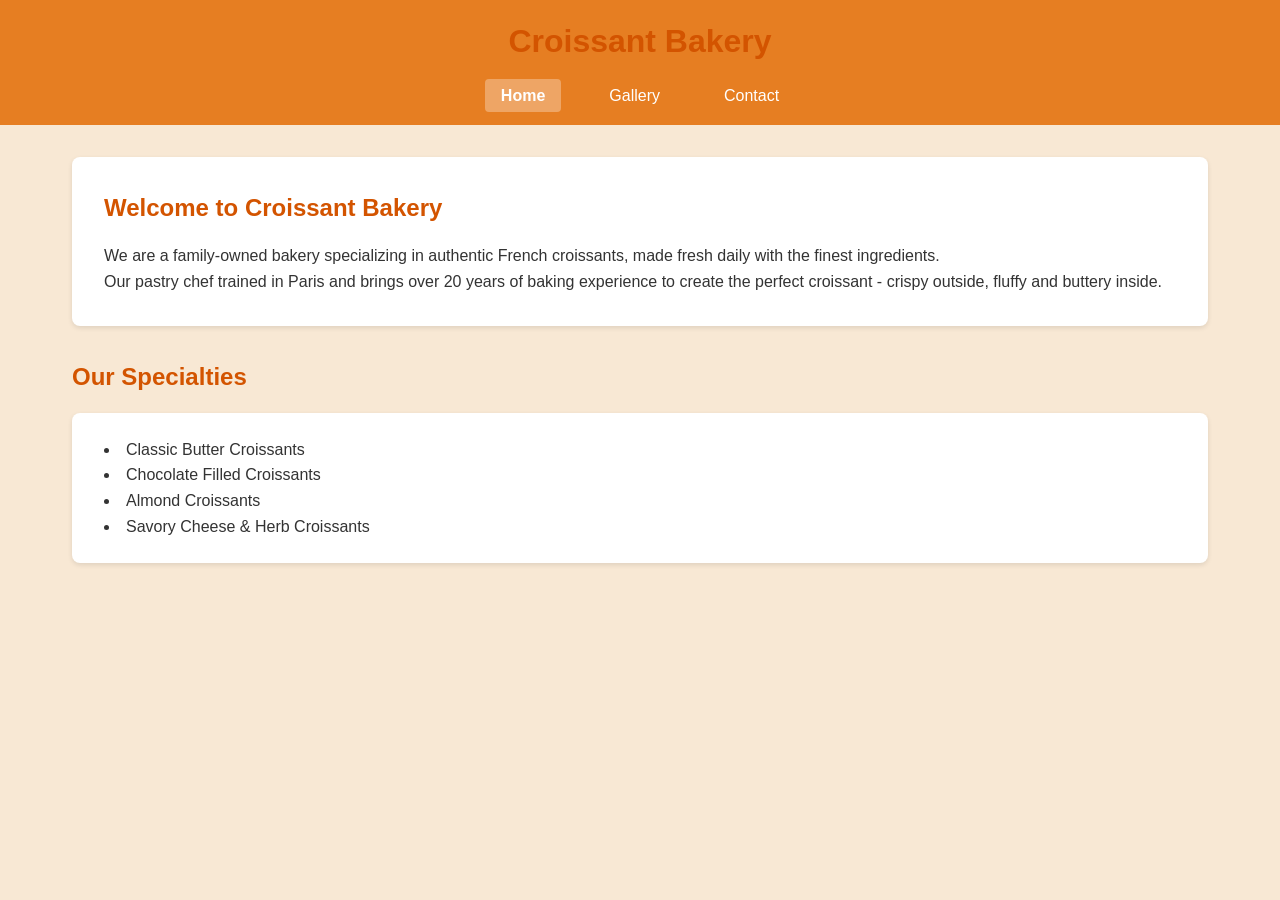
<file: index.html>
<!DOCTYPE html>
<html lang="en">
  <head>
    <meta charset="UTF-8" />
    <meta name="viewport" content="width=device-width, initial-scale=1.0" />
    <title>Authentic French Croissants | Croissant Bakery</title>
    <meta
      name="description"
      content="Family-owned bakery offering freshly baked authentic French croissants. Enjoy our classic butter, chocolate, almond, and savory croissants made by our Paris-trained chef."
    />
    <link rel="stylesheet" href="style/style.css" />
  </head>
  <body>
    <header>
      <h1>Croissant Bakery</h1>
      <nav>
        <ul>
          <li><a href="./index.html" class="active">Home</a></li>
          <li><a href="./photo.html">Gallery</a></li>
          <li><a href="./contact.html">Contact</a></li>
        </ul>
      </nav>
    </header>

    <main>
      <section class="intro">
        <h2>Welcome to Croissant Bakery</h2>
        <p>
          We are a family-owned bakery specializing in authentic French
          croissants, made fresh daily with the finest ingredients.
        </p>
        <p>
          Our pastry chef trained in Paris and brings over 20 years of baking
          experience to create the perfect croissant - crispy outside, fluffy
          and buttery inside.
        </p>
      </section>

      <section class="offerings">
        <h2>Our Specialties</h2>
        <ul>
          <li>Classic Butter Croissants</li>
          <li>Chocolate Filled Croissants</li>
          <li>Almond Croissants</li>
          <li>Savory Cheese & Herb Croissants</li>
        </ul>
      </section>
    </main>
  </body>
</html>
</file>
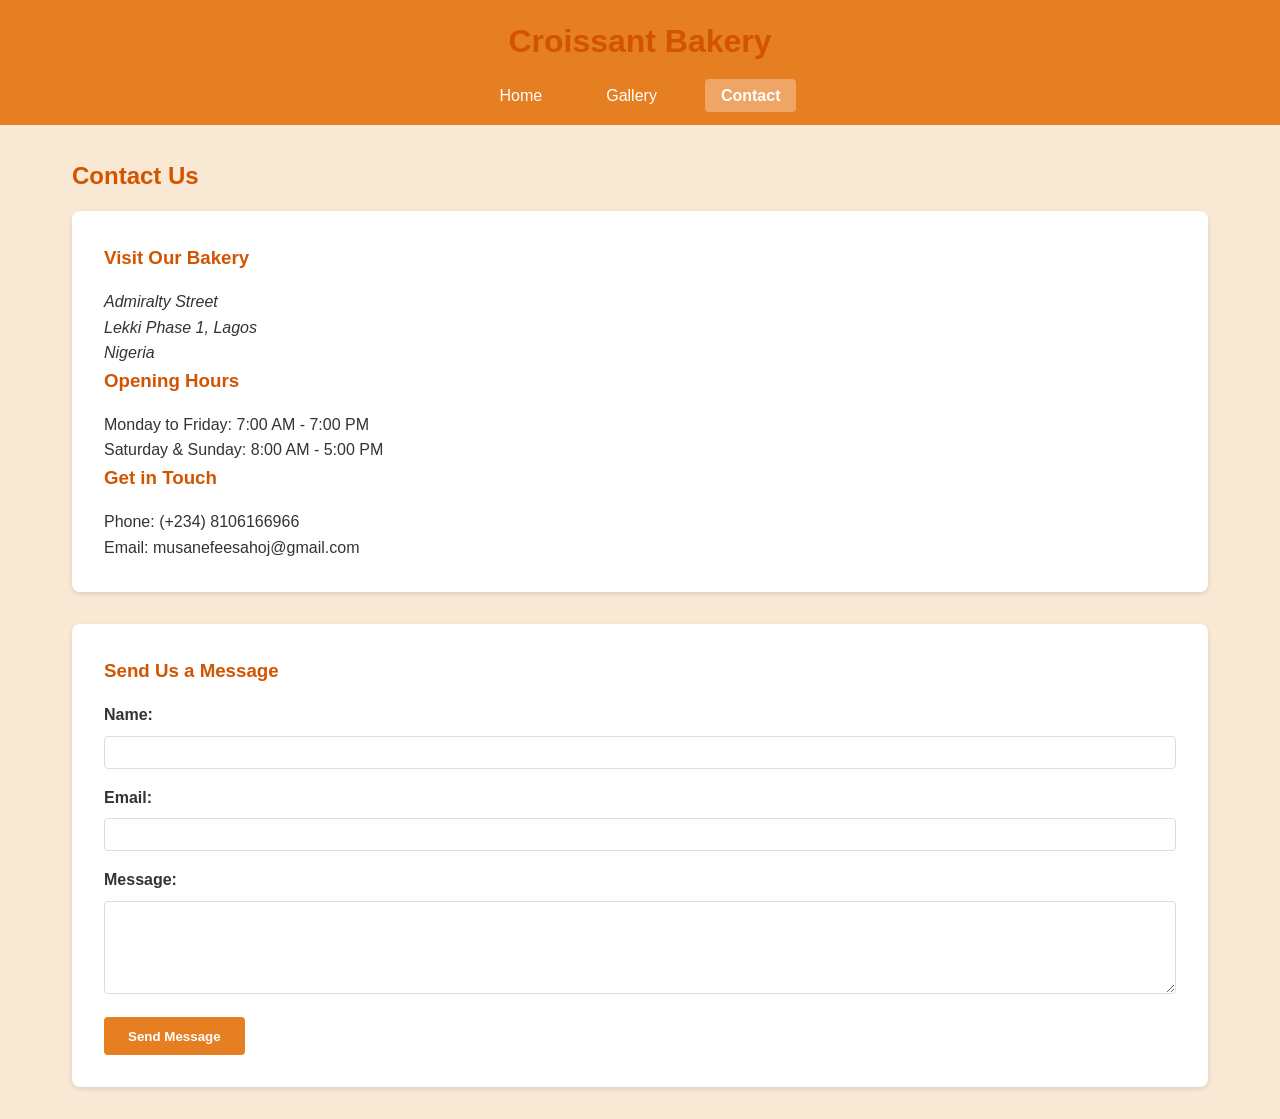
<file: contact.html>
<!DOCTYPE html>
<html lang="en">
  <head>
    <meta charset="UTF-8" />
    <meta name="viewport" content="width=device-width, initial-scale=1.0" />
    <title>
      Contact Us | Order Freshly Baked Croissants | Croissant Bakery
    </title>
    <meta
      name="description"
      content="Contact Croissant Bakery to place orders, inquire about catering, or visit our location. Enjoy authentic French croissants made fresh daily."
    />
    <link rel="stylesheet" href="style/style.css" />
  </head>
  <body>
    <header>
      <h1>Croissant Bakery</h1>
      <nav>
        <ul>
          <li><a href="./index.html">Home</a></li>
          <li><a href="./photo.html">Gallery</a></li>
          <li><a href="./contact.html" class="active">Contact</a></li>
        </ul>
      </nav>
    </header>

    <main>
      <h2>Contact Us</h2>

      <section class="contact-info">
        <h3>Visit Our Bakery</h3>
        <address>
          Admiralty Street<br />
          Lekki Phase 1, Lagos<br />
          Nigeria
        </address>

        <h3>Opening Hours</h3>
        <p>Monday to Friday: 7:00 AM - 7:00 PM</p>
        <p>Saturday & Sunday: 8:00 AM - 5:00 PM</p>

        <h3>Get in Touch</h3>
        <p>Phone: (+234) 8106166966</p>
        <p>Email: musanefeesahoj@gmail.com</p>
      </section>

      <section class="contact-form">
        <h3>Send Us a Message</h3>
        <form>
          <div class="form-group">
            <label for="name">Name:</label>
            <input type="text" id="name" name="name" required />
          </div>

          <div class="form-group">
            <label for="email">Email:</label>
            <input type="email" id="email" name="email" required />
          </div>

          <div class="form-group">
            <label for="message">Message:</label>
            <textarea id="message" name="message" rows="5" required></textarea>
          </div>

          <button type="submit">Send Message</button>
        </form>
      </section>
    </main>
  </body>
</html>
</file>
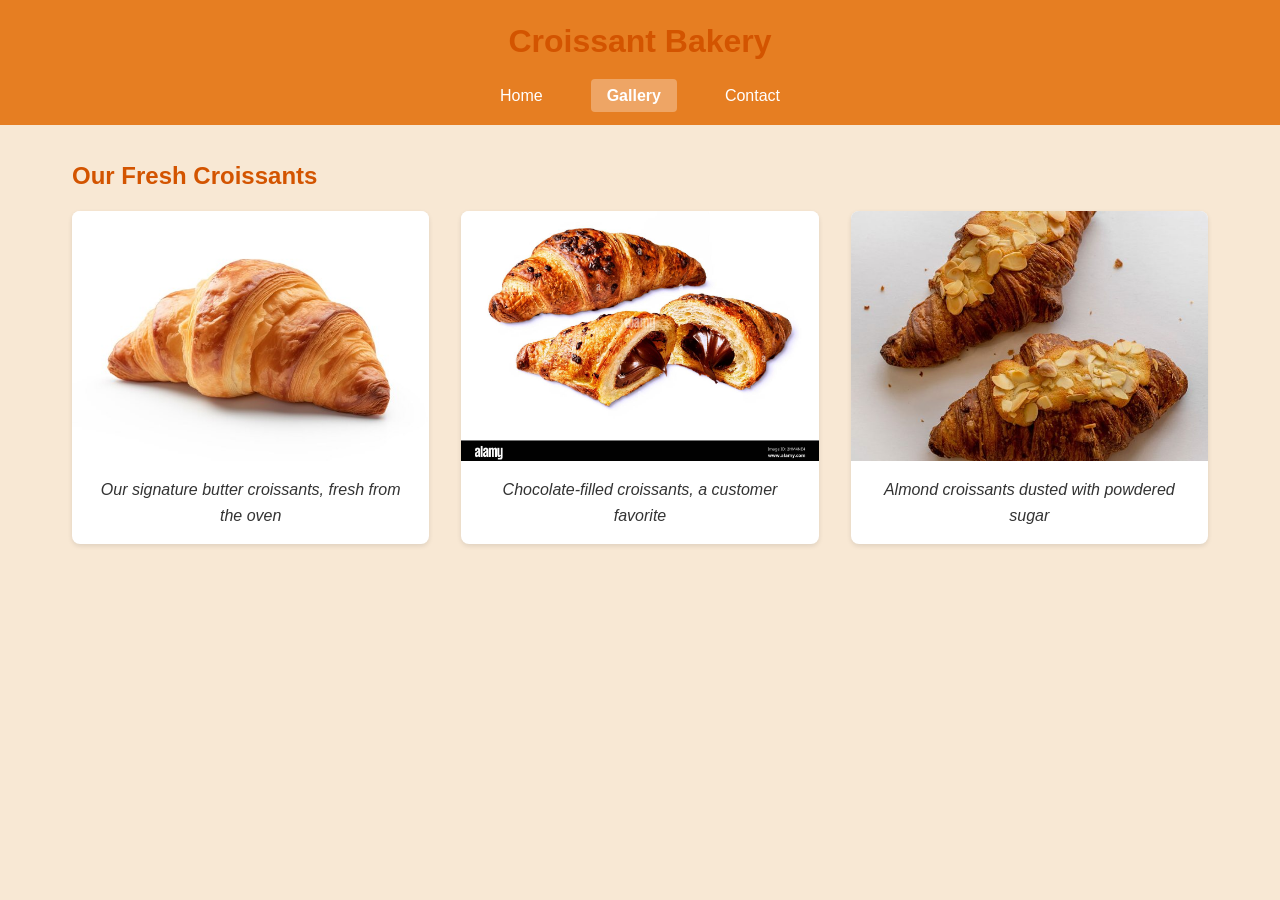
<file: photo.html>
<!DOCTYPE html>
<html lang="en">
  <head>
    <meta charset="UTF-8" />
    <meta name="viewport" content="width=device-width, initial-scale=1.0" />
    <title>
      Croissant Gallery | See Our Freshly Baked Pastries | Croissant Bakery
    </title>
    <meta
      name="description"
      content="View our gallery of freshly baked French croissants. See our butter, chocolate, almond, and savory croissants made with traditional techniques."
    />
    <link rel="stylesheet" href="style/style.css" />
  </head>
  <body>
    <header>
      <h1>Croissant Bakery</h1>
      <nav>
        <ul>
          <li><a href="./index.html">Home</a></li>
          <li><a href="./photo.html" class="active">Gallery</a></li>
          <li><a href="./contact.html">Contact</a></li>
        </ul>
      </nav>
    </header>

    <main>
      <h2>Our Fresh Croissants</h2>

      <div class="gallery">
        <div class="photo-container">
          <img
            src="images/Fresh baked croissant.jpg"
            alt="Fresh baked croissant"
            class="gallery-image"
          />
          <p class="caption">
            Our signature butter croissants, fresh from the oven
          </p>
        </div>

        <div class="photo-container">
          <img
            src="images/Chocolate croissant.jpg"
            alt="Chocolate croissant"
            class="gallery-image"
          />
          <p class="caption">
            Chocolate-filled croissants, a customer favorite
          </p>
        </div>

        <div class="photo-container">
          <img
            src="images/Almond croissant.jpg"
            alt="Almond croissant"
            class="gallery-image"
          />
          <p class="caption">Almond croissants dusted with powdered sugar</p>
        </div>
      </div>
    </main>
  </body>
</html>
</file>
<file: style/style.css>
* {
  margin: 0;
  padding: 0;
  box-sizing: border-box;
}

body {
  font-family: "Segoe UI", Tahoma, Geneva, Verdana, sans-serif;
  line-height: 1.6;
  color: #333;
  background-color: #f7e3ca; 
}

header {
  background-color: #e67e22;
  color: white;
  padding: 1rem 2rem;
  text-align: center;
}

nav ul {
  list-style-type: none;
  display: flex;
  justify-content: center;
  margin-top: 1rem;
}

nav ul li {
  margin: 0 1rem;
}

nav ul li a {
  color: white;
  text-decoration: none;
  padding: 0.5rem 1rem;
  border-radius: 4px;
  transition: background-color 0.3s;
}

nav ul li a:hover {
  background-color: rgba(255, 255, 255, 0.2);
}

nav ul li a.active {
  background-color: rgba(255, 255, 255, 0.3);
  font-weight: bold;
}

main {
  max-width: 1200px;
  margin: 2rem auto;
  padding: 0 2rem;
}

section {
  margin-bottom: 2rem;
}

h1,
h2,
h3 {
  margin-bottom: 1rem;
  color: #d35400;
}

footer {
  text-align: center;
  padding: 1rem;
  background-color: #e67e22;
  color: white;
  margin-top: 2rem;
}

/* Home Page Styles */
.intro {
  background-color: white;
  padding: 2rem;
  border-radius: 8px;
  box-shadow: 0 2px 5px rgba(0, 0, 0, 0.1);
}

.offerings ul {
  list-style-position: inside;
  background-color: white;
  padding: 1.5rem 2rem;
  border-radius: 8px;
  box-shadow: 0 2px 5px rgba(0, 0, 0, 0.1);
}

.gallery {
  display: grid;
  grid-template-columns: repeat(auto-fill, minmax(300px, 1fr));
  gap: 2rem;
}

.photo-container {
  background-color: white;
  border-radius: 8px;
  overflow: hidden;
  box-shadow: 0 2px 5px rgba(0, 0, 0, 0.1);
}

.gallery-image {
  width: 100%;
  height: 250px;
  display: block;
  object-fit: cover;
  object-position: center;
}

.caption {
  padding: 1rem;
  text-align: center;
  font-style: italic;
}

.contact-info {
  background-color: white;
  padding: 2rem;
  border-radius: 8px;
  box-shadow: 0 2px 5px rgba(0, 0, 0, 0.1);
  margin-bottom: 2rem;
}

.contact-form {
  background-color: white;
  padding: 2rem;
  border-radius: 8px;
  box-shadow: 0 2px 5px rgba(0, 0, 0, 0.1);
}

.form-group {
  margin-bottom: 1rem;
}

label {
  display: block;
  margin-bottom: 0.5rem;
  font-weight: bold;
}

input,
textarea {
  width: 100%;
  padding: 0.5rem;
  border: 1px solid #ddd;
  border-radius: 4px;
  font-family: inherit;
}

button {
  background-color: #e67e22;
  color: white;
  border: none;
  padding: 0.7rem 1.5rem;
  border-radius: 4px;
  cursor: pointer;
  font-weight: bold;
  transition: background-color 0.3s;
}

button:hover {
  background-color: #c55104;
}

@media (max-width: 768px) {
  nav ul {
    flex-direction: column;
  }

  nav ul li {
    margin: 0.5rem 0;
  }

  .gallery {
    grid-template-columns: 1fr;
  }
}
* {
    margin: 0;
    padding: 0;
    box-sizing: border-box;
}

body {
    font-family: 'Segoe UI', Tahoma, Geneva, Verdana, sans-serif;
    line-height: 1.6;
    color: #333;
    background-color: #f8e8d4; 

header {
    background-color: #e67e22;
    color: white;
    padding: 1rem 2rem;
    text-align: center;
}

nav ul {
    list-style-type: none;
    display: flex;
    justify-content: center;
    margin-top: 1rem;
}

nav ul li {
    margin: 0 1rem;
}

nav ul li a {
    color: white;
    text-decoration: none;
    padding: 0.5rem 1rem;
    border-radius: 4px;
    transition: background-color 0.3s;
}

nav ul li a:hover {
    background-color: rgba(255, 255, 255, 0.2);
}

nav ul li a.active {
    background-color: rgba(255, 255, 255, 0.3);
    font-weight: bold;
}

main {
    max-width: 1200px;
    margin: 2rem auto;
    padding: 0 2rem;
}

section {
    margin-bottom: 2rem;
}

h1, h2, h3 {
    margin-bottom: 1rem;
    color: #d35400;
}

footer {
    text-align: center;
    padding: 1rem;
    background-color: #e67e22;
    color: white;
    margin-top: 2rem;
}

.intro {
    background-color: white;
    padding: 2rem;
    border-radius: 8px;
    box-shadow: 0 2px 5px rgba(0, 0, 0, 0.1);
}

.offerings ul {
    list-style-position: inside;
    background-color: white;
    padding: 1.5rem 2rem;
    border-radius: 8px;
    box-shadow: 0 2px 5px rgba(0, 0, 0, 0.1);
}

.gallery {
    display: grid;
    grid-template-columns: repeat(auto-fill, minmax(300px, 1fr));
    gap: 2rem;
}

.photo-container {
    background-color: white;
    border-radius: 8px;
    overflow: hidden;
    box-shadow: 0 2px 5px rgba(0, 0, 0, 0.1);
}

.gallery-image {
    width: 100%;
    height: 250px;
    display: block;
    object-fit: cover;
    object-position: center;
}

.caption {
    padding: 1rem;
    text-align: center;
    font-style: italic;
}

.contact-info {
    background-color: white;
    padding: 2rem;
    border-radius: 8px;
    box-shadow: 0 2px 5px rgba(0, 0, 0, 0.1);
    margin-bottom: 2rem;
}

.contact-form {
    background-color: white;
    padding: 2rem;
    border-radius: 8px;
    box-shadow: 0 2px 5px rgba(0, 0, 0, 0.1);
}

.form-group {
    margin-bottom: 1rem;
}

label {
    display: block;
    margin-bottom: 0.5rem;
    font-weight: bold;
}

input, textarea {
    width: 100%;
    padding: 0.5rem;
    border: 1px solid #ddd;
    border-radius: 4px;
    font-family: inherit;
}

button {
    background-color: #e67e22;
    color: white;
    border: none;
    padding: 0.7rem 1.5rem;
    border-radius: 4px;
    cursor: pointer;
    font-weight: bold;
    transition: background-color 0.3s;
}

button:hover {
    background-color: #d35400;
}

@media (max-width: 768px) {
    nav ul {
        flex-direction: column;
    }
    
    nav ul li {
        margin: 0.5rem 0;
    }
    
    .gallery {
        grid-template-columns: 1fr;
    }
}
</file>
